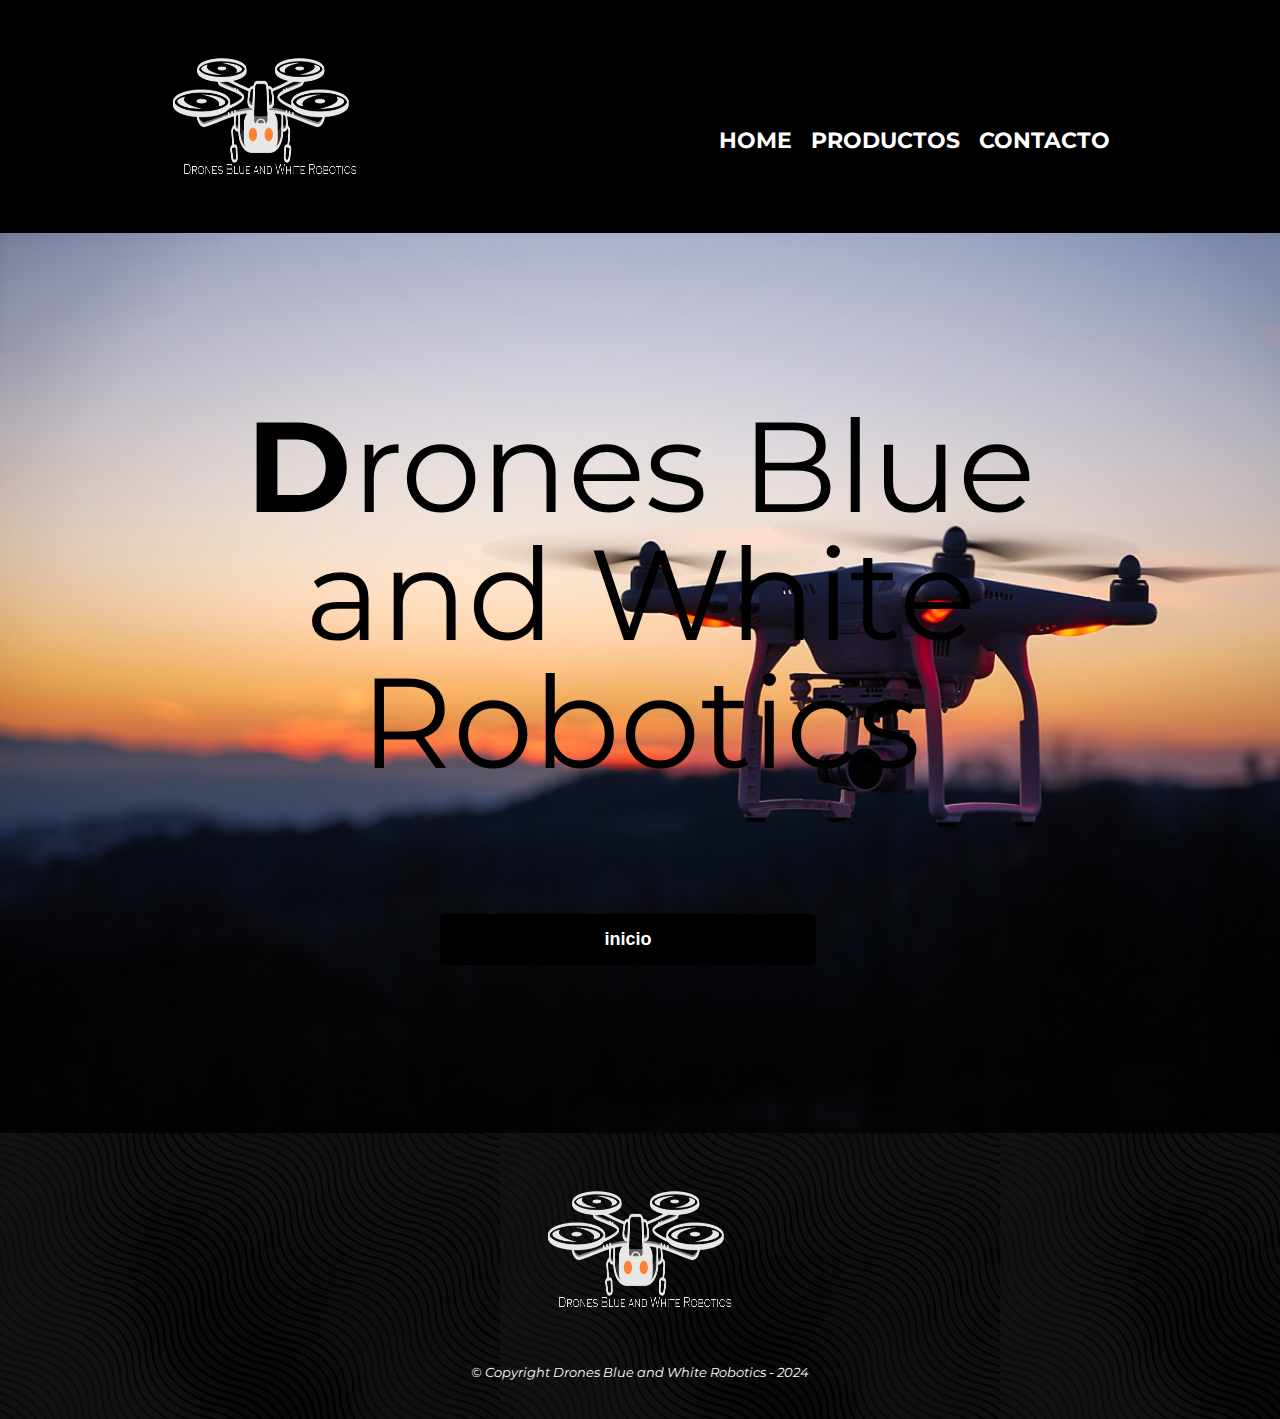
<file: index.html>
<!DOCTYPE html>
<html lang="es">
    <head>
        <meta charset="UTF-8">
        <meta name="viewport" content="width=device-width">
        <title>Drones Blue and White Robotics</title>
        <link rel="stylesheet" href="reset.css">
        <link rel="stylesheet" href="style.css">
        <link href="https://fonts.googleapis.com/css2?family=Montserrat:wght@300&display=swap" rel="stylesheet">
    </head>
    <body>
        <header>
            <div class="caja">
                <a href="index.html"><h1><img src="Logo/logo-blanco.png" width="190" height="190"></h1></a>
                <nav>
                    <ul>
                        <li><a href="index.html">Home</a></li> <!--No puede acceder por las paginas esta bloqueas-->
                        <li><a href="index.html">Productos</a></li>
                        <li><a href="index.html">Contacto</a></li>
                    </ul>
                </nav>
            </div>
        </header>


        <main class="inicio">
            <section class="principal-inicio">
                
                <h2 class="titulo-inicio">Drones Blue and White Robotics</h2>

                <a href="home.html"><input type="submit" value="inicio" class="enviar-home"></a> <!--Solo con darle click al boton puede accerder al a pagina-->

            </section>

        </main>
    
        <footer>
            <img src="Logo/logo-blanco.png" width="190" height="190">
            <p class="copyright">&copy Copyright Drones Blue and White Robotics - 2024</p>
        </footer>
    </body>
</html>
</file>
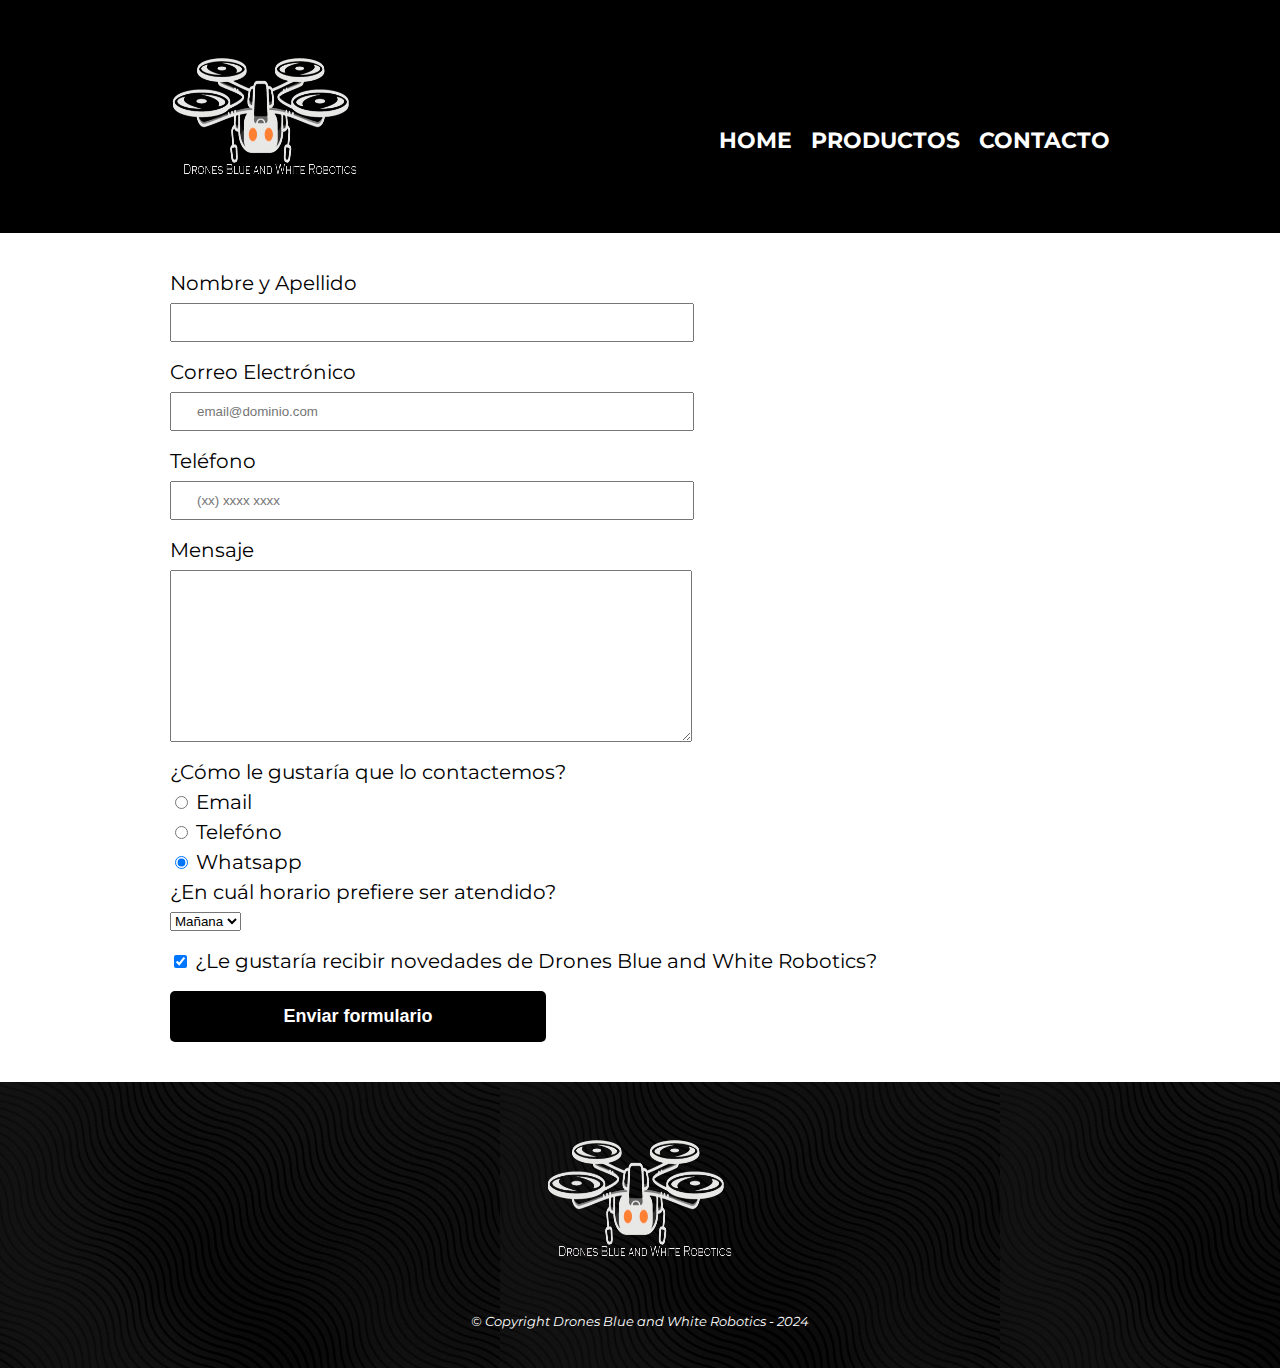
<file: contacto.html>
<!DOCTYPE html>
<html lang="es">
    <head>
        <meta charset="UTF-8">
        <meta name="viewport" content="width=device-width">
        <title>Drones Blue and White Robotics</title>
        <link rel="stylesheet" href="reset.css">
        <link rel="stylesheet" href="style.css">
        <link href="https://fonts.googleapis.com/css2?family=Montserrat:wght@300&display=swap" rel="stylesheet">
    </head>
    <body>

        <header>
            <div class="caja">
                <a href="index.html"><h1><img src="Logo/logo-blanco.png" width="190" height="190"></h1></a>
                <nav>
                    <ul>
                        <li><a href="home.html">Home</a></li>
                        <li><a href="productos.html">Productos</a></li>
                        <li><a href="contacto.html">Contacto</a></li>
                    </ul>
                </nav>
            </div>
        </header>

        <main class="formulario">
            <form>
                <label for="nombreapellido"> Nombre y Apellido </label>
                <input type="text" id="nombreapellido" class="input-padrom" required>

                <label for="correoelectronico"> Correo Electrónico </label>
                <input type="email" id="correoelectronico" class="input-padrom" required 
                placeholder="email@dominio.com">

                <label for="telefono"> Teléfono </label>
                <input type="tel" id="telefono" class="input-padrom" required placeholder="(xx) xxxx xxxx">

                <label for="mensaje"> Mensaje </label>
                <textarea id="mensaje" cols="70" rows="10" class="input-padrom" required>
                </textarea>

                <fieldset>

                    <legend>¿Cómo le gustaría que lo contactemos?</legend>
                    <label for="radio-email"><input type="radio" name="contacto" 
                    value="email" id="radio-email"> Email </label>
                    
                    <label for="radio-telefono"><input type="radio" name="contacto"
                    value="telefono" id="radio-telefono"> Telefóno </label>
                    
                    <label for="radio-whatsapp"><input type="radio" name="contacto" 
                    value="whatsapp" id="radio-whatsapp" checked> Whatsapp </label>
                
                </fieldset>

                <fieldset>
                    <legend>¿En cuál horario prefiere ser atendido?</legend>
                    <select>
                        <option>Mañana</option>
                        <option>Tarde</option>
                        <option>Noche</option>
                    </select>
                </fieldset>
                
                <label class="checkbox"><input type="checkbox" checked> 
                ¿Le gustaría recibir novedades de Drones Blue and White Robotics?</label>

                <input type="submit" value="Enviar formulario" class="enviar">

            </form>
        </main>    

        <footer>
            <img src="Logo/logo-blanco.png" width="190" height="190">
            <p class="copyright">&copy Copyright Drones Blue and White Robotics - 2024</p>
        </footer>
    </body>
</html>
</file>
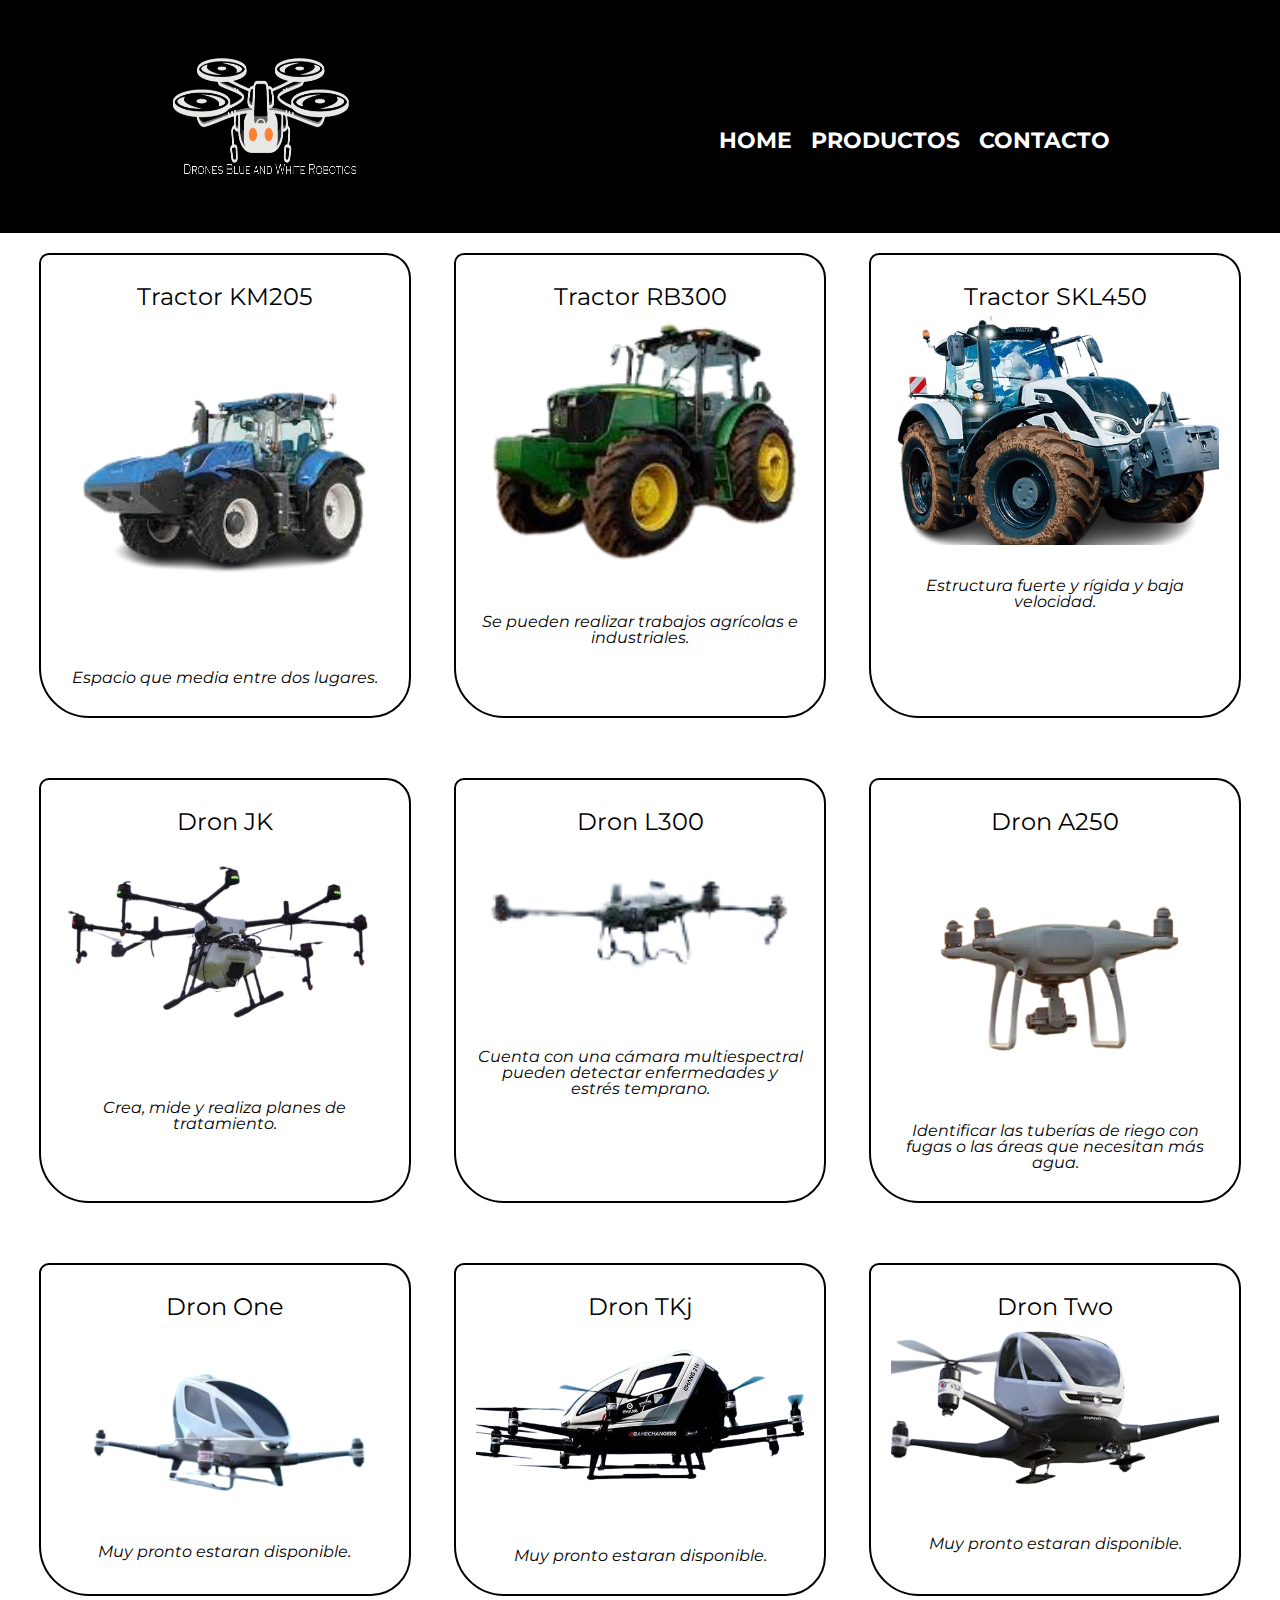
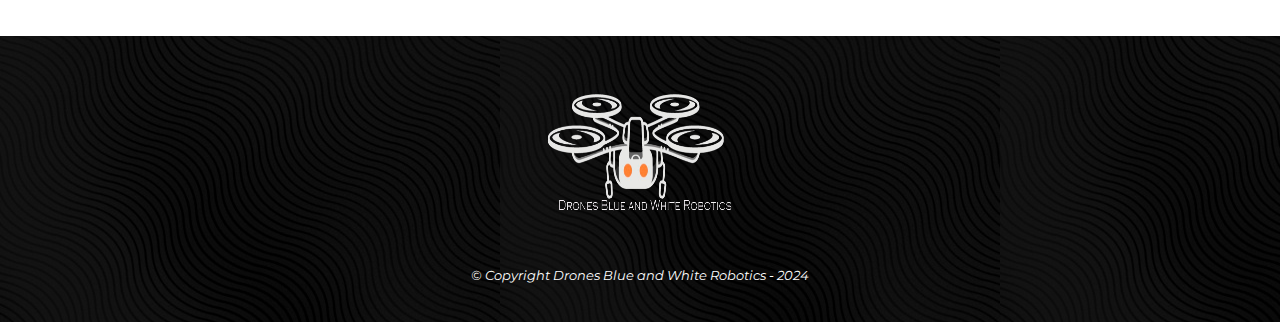
<file: productos.html>
<!DOCTYPE html>
<html lang="es">
    <head>
        <meta charset="UTF-8">
        <meta name="viewport" content="width=device-width">
        <title>Drones Blue and White Robotics</title>
        <link rel="stylesheet" href="reset.css">
        <link rel="stylesheet" href="style.css">
        <link href="https://fonts.googleapis.com/css2?family=Montserrat:wght@300&display=swap" rel="stylesheet">
    </head>
    <body>
        <header>
            <div class="caja">
                <a href="index.html"><h1><img src="Logo/logo-blanco.png" width="190" height="190"></h1></a>
                <nav>
                    <ul>
                        <li><a href="home.html">Home</a></li>
                        <li><a href="productos.html">Productos</a></li>
                        <li><a href="contacto.html">Contacto</a></li>
                    </ul>
                </nav>
            </div>
        </header>

        <main>
            <ul class="tipos">
                <li>
                    <h2>Tractor KM205</h2>
                    <img class="imagen-producto" src="imagenes/tractor.png">
                    <p class="tipo-descripcion"> Espacio que media entre dos lugares.
                    </p>
                </li>
                <li>
                    <h2>Tractor RB300</h2>
                    <img class="imagen-producto" src="imagenes/tractor2.png">
                    <p class="tipo-descripcion"> Se pueden realizar trabajos agrícolas e industriales.
                    </p>
                </li>
                <li>
                    <h2>Tractor SKL450</h2>
                    <img class="imagen-producto" src="imagenes/tractor3.png">
                    <p class="tipo-descripcion">Estructura fuerte y rígida y baja velocidad.
                    </p>
                </li>
            </ul>

            <ul class="tipos">
                <li>
                    <h2>Dron JK</h2>
                    <img class="imagen-producto" src="imagenes/dronA.png">
                    <p class="tipo-descripcion"> Crea, mide y realiza planes de tratamiento.
                    </p>
                </li>
                <li>
                    <h2>Dron L300</h2>
                    <img class="imagen-producto" src="imagenes/dronA2.png">
                    <p class="tipo-descripcion"> Cuenta con una cámara multiespectral pueden detectar enfermedades y estrés temprano.
                    </p>
                </li>
                <li>
                    <h2>Dron A250</h2>
                    <img class="imagen-producto" src="imagenes/dronA3.png">
                    <p class="tipo-descripcion"> Identificar las tuberías de riego con fugas o las áreas que necesitan más agua.
                    </p>
                </li>
            </ul>

            <ul class="tipos">
                <li>
                    <h2>Dron One</h2>
                    <img  class="imagen-producto" src="imagenes/DronP.png">
                    <p class="tipo-descripcion"> Muy pronto estaran disponible.
                    </p>
                </li>
                <li>
                    <h2>Dron TKj</h2>
                    <img class="imagen-producto" src="imagenes/DronP1.png">
                    <p class="tipo-descripcion"> Muy pronto estaran disponible.
                    </p>
                </li>
                <li>
                    <h2>Dron Two</h2>
                    <img class="imagen-producto" src="imagenes/DronP2.png">
                    <p class="tipo-descripcion"> Muy pronto estaran disponible.
                    </p>
                </li>
            </ul>
  
        </main>


        <footer>
            <img src="Logo/logo-blanco.png" width="190" height="190">
            <p class="copyright">&copy Copyright Drones Blue and White Robotics - 2024</p>
        </footer>
        
    </body>
</html>
</file>
<file: style.css>
/* Este hoja de estilos se van usar en todas las página */
/*Aquí iniciamos con los estilos del index */

body{
    font-family: 'Montserrat', sans-serif;
    
}

header{
    background-color: #000000;
    padding: 20px 0;
}

.caja{
    width: 940px;
    position: relative;
    margin: 0 auto;
}

nav{
    position: absolute;
    top: 110px;
    right: 0;
}

nav li{
    display: inline;
    margin: 0 0 0 15px;
}

nav a{
    text-transform: uppercase;
    color: #ffffff;
    font-weight: bold;
    font-size: 22px;
    text-decoration: none;

}

nav a:hover{
    color: #c78c19;
    text-decoration: underline;

}

footer{
    text-align: center;
    background: url(imagenes/black.jpg);
    padding: 20px;
}

.copyright{
    color:  #ffffff;
    font-size: 13px;
    margin: 20px;

}

.dron{
    width: 100%;
}

.principal{
    padding: 3em 0;
    background: #FEFEFE;
    width: 940px;
    margin: 0 auto;
}

.titulo-principal{
    text-align: center;
    font-size: 2em;
    margin: 0 0 1em;
    clear: left;
}

.titulo-principal::first-letter{
    font-weight: bold;
}

.titulo-diferenciales{
    text-align: center;
    font-size: 2em;
    margin: 0 0 1em;
    clear: left;
    color: #FEFEFE;
}

.titulo-diferenciales::first-letter{
    font-weight: bold;
}

p::first-line{
    font-style: italic;
}

.principal p{
    margin: 0 0 1em;
}

.principal strong{
    font-weight: bold;
}

.principal em{
    font-style: italic;
}

.drones{
    width: 120px;
    float: left;
    margin: 0 20px 20px 0;
}

.datos{
    padding: 3em 0;
    background: #000000;
}

.dato{
    padding: 3em 0;
    background: linear-gradient(#FEFEFE, #000000);
}

.mapa{
    padding: 3em 0;
    background: #FEFEFE;
}

.mapa p{
    margin: 0 0 2em;
    text-align: center;
}

.mapa-contenido{
    width: 940px;
    margin: 0 auto;
}

.contenido-datos{
    width: 640px;
    margin: 0 auto; 
    color: #FEFEFE;
    padding: 4em 0;
    
}

.contenido-dato{
    width: 640px;
    margin: 0 auto; 
    padding: 4em 0;
    
}

.lista-datos{
    width: 40%;
    display: inline-block;
    vertical-align: top; 
    
}

.items{
    line-height: 1.5;
    margin: 0 20px 0 0;
}

.item{
    line-height: 1.5;
    margin: 0 0 1em 20px; 
}

.item::before{
    content: "🔯";
}


.items::before{
    content: "🔯";
}


.imagen-dato{
    width: 60%;
    transition: 400ms; 
    box-shadow: -10px 10px 10px #FEFEFE;
    float: left;
}

.imagen-datos{
    width: 60%;
    transition: 400ms; 
    box-shadow: 10px 10px 10px #FEFEFE;
}

.imagen-datos:hover{
    opacity: 0.3;
}

.video{
    width: 560px;
    margin: 1em auto;
    padding: 4em 0;
}

/*Aquí inicia los estilos de los productos */
.tipos {
    display: flex; 
    flex-wrap: wrap; 
    justify-content: space-between; 
    padding: 20px;
    margin: auto;
}

.tipos li{
    display: inline-block;
    text-align: center;
    width: 30%;
    vertical-align: top;
    margin: 0 1.5%;
    margin-bottom: 20px; 
    padding: 30px 20px;
    box-sizing: border-box;
    border: 2px solid #000000;
    border-top-right-radius: 25px ;
    border-top-left-radius: 10px;
    border-bottom-right-radius: 40px;
    border-bottom-left-radius: 50px;

}

.tipos li:hover{
    border-color: #c78c19;
}

.tipos li:active{
    border-color: #088c19;
}

.tipos h2{
    font-size: 1.5em;
}

.tipos li:hover h2{
    font-size: 1.2em;
}

.tipo-descripcion{
    font-size: 1em;
    font-style: italic;
    margin-top: 30px;

}

.imagen-producto {
    width: 100%;
    height: auto;
}

/*Aquí inicia los estilos del formulario */
.formulario{
    width: 940px;
    margin: 0 auto;
}

form{
    margin: 40px 0;
}

form label, form legend{
    display: block;
    font-size: 20px;
    margin: 0 0 10px;
}

.input-padrom{
    display: block;
    margin: 0 0 20px;
    padding: 10px 25px;
    width: 50%;
}

.checkbox{
    margin: 20px 0;
}

.enviar{
    width: 40%;
    padding: 15px 0;
    font-size: 18px;
    font-weight: bold;
    color: white;
    background: #000000;
    border: none;
    border-radius: 5px;
    transition: 5s all;
    cursor: pointer;
}

.enviar:hover{
    background: #c78c19;
    transform: scale(1.2);

}

/* Aquí inicia el boton del inicio */

.inicio{
    margin: 0;
    padding: 0;
    background: url(imagenes/incio.jpg);
    background-size: cover;
    display: flex;
    justify-content: center;
    align-items: center;
    height: 100vh;
}

.principal-inicio{
    padding: 3em 0;
    width: 940px;
    margin: 0 auto;
}

.titulo-inicio{
    text-align: center;
    font-size: 8em;
    margin: 0 0 1em;
    clear: left;
}

.titulo-inicio::first-letter{
    font-weight: bold;
}

.enviar-home{
    width: 40%;
    padding: 15px 0;
    font-size: 18px;
    font-weight: bold;
    color: white;
    background: #000000;
    border: none;
    border-radius: 5px;
    transition: 5s all;
    cursor: pointer; 
    margin-left: 15em;
}

.enviar-home:hover{
    background: #c78c19;
    transform: scale(1.2);

}

/* Este para home */
@media screen and (max-width:480px) {

    h1 {
        text-align: center;
    }
    nav {
        position: static;
    }
    .caja, .principal, .mapa-contenido, .contenido-dato, .contenido-datos, .video{
        width: auto;
    }

    .lista-datos, .imagen-dato, .imagen-datos {
        width: 100%;
    }
}

/* Estilos para tablet */
@media screen and (min-width: 481px) and (max-width: 1024px) {
    h1 {
        text-align: center;
    }
    nav {
        position: static;
    }
    .caja, .principal, .mapa-contenido, .contenido-dato, .contenido-datos, .video {
        /* Puedes ajustar el ancho según tus necesidades para tablet */
        width: 80%;
        margin: 0 auto; /* Centrar el contenido */
    }
    .lista-datos, .imagen-dato, .imagen-datos {
        width: 100%;
    }
}

/*Este es el index */
@media screen and (max-width: 480px) {
    .titulo-inicio {
        font-size: 3em; 
    }

    .enviar-home {
        width: 100%; 
        margin-left: 0; 
    }
}

/* Estilos para tablet */
@media screen and (min-width: 481px) and (max-width: 1024px) {
    .titulo-inicio {
        font-size: 4em; /* Ajusta el tamaño de la fuente para tablet */
    }

    .enviar-home {
        width: 80%; /* Puedes ajustar el ancho según tus necesidades para tablet */
        margin-left: auto; /* Centrar el botón */
        margin-right: auto;
    }
}

/* Este es el del formulario */
@media screen and (max-width: 480px) {
    h1 {
        text-align: center;
    }
    nav {
        position: static;
    }
    .formulario{
        width: auto;
    }
}

/* Estilos para tablet */
@media screen and (min-width: 481px) and (max-width: 1024px) {
    h1 {
        text-align: center;
    }
    nav {
        position: static;
    }
    .formulario {
        width: 80%; /* Puedes ajustar el ancho según tus necesidades para tablet */
        margin: 0 auto; /* Centrar el formulario */
    }
}

/* Este es el del productos */
@media screen and (max-width: 480px) {
    h1 {
        text-align: center;
    }
    nav {
        position: static;
    }

    .tipo-descripcion {
        font-size: 0.7em; 
    }
}

/* Estilos para tablet */
@media screen and (min-width: 481px) and (max-width: 1024px) {
    h1 {
        text-align: center;
    }
    nav {
        position: static;
    }

    .tipo-descripcion {
        font-size: 1em; /* Ajusta el tamaño de la descripción para tablet */
    }
}
</file>
